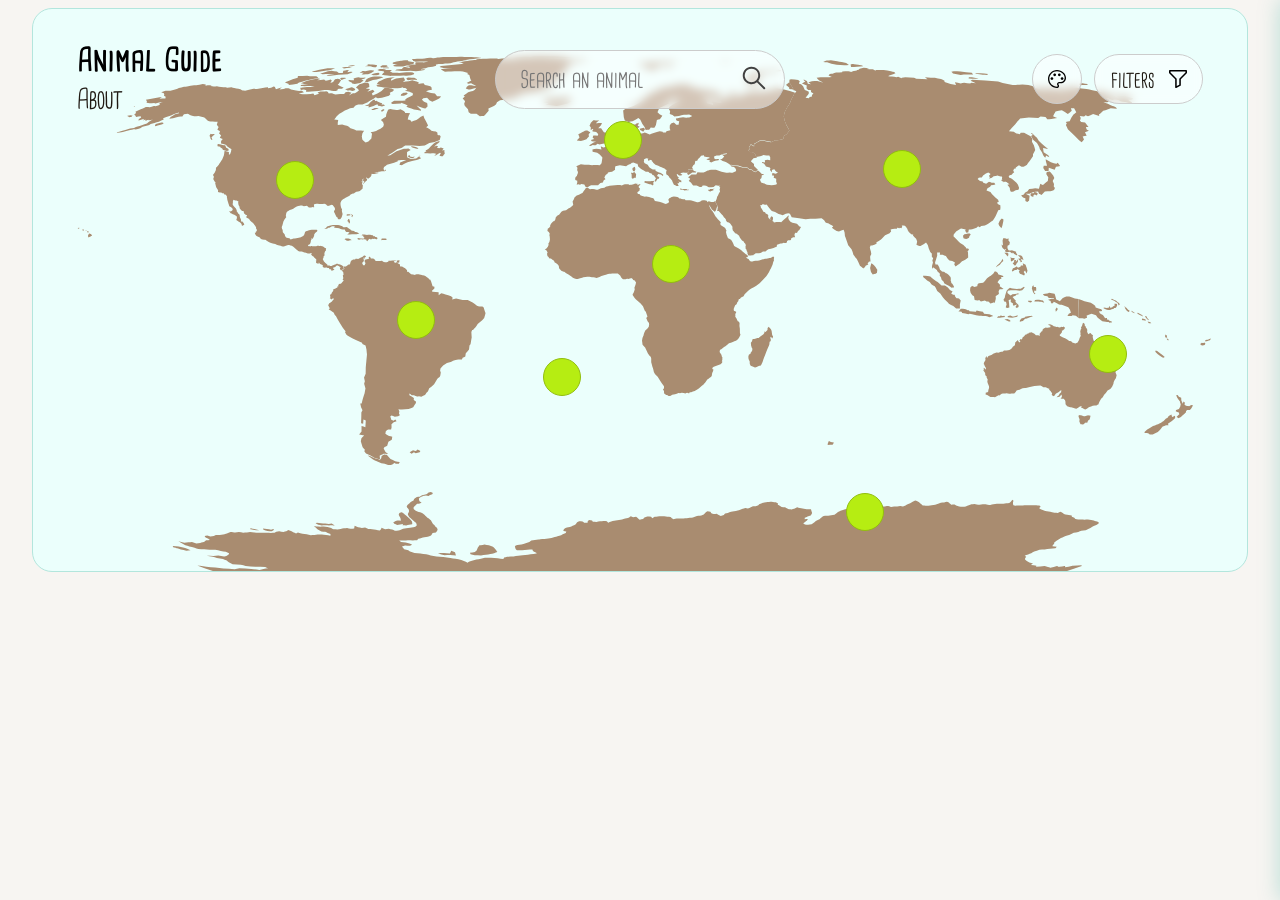
<file: index.html>
<!DOCTYPE html>
<html lang="en">

<head>
    <meta charset="UTF-8">
    <meta name="viewport" content="width=device-width, initial-scale=1.0">
    <title>Project 1 - Animals map</title>
    <link rel="stylesheet" href="CSS/fonts.css">
    <link rel="stylesheet" href="CSS/global.css">
    <link id="color-palette" rel="stylesheet" href="CSS/default-palette.css">
    <link rel="stylesheet" href="CSS/map.css">
    <link rel="stylesheet" href="CSS/search.css">
    <link rel="stylesheet" href="CSS/filters.css">
    <link rel="stylesheet" href="CSS/book.css">
    <link rel="stylesheet" href="CSS/animal-card.css">
</head>

<body>
    <div id="map-container">
        <div id="header">
            <div id="logo-container">
                <h1 class="cardenio-bold" id="logo">Animal Guide</h1>
                <nav>
                    <ul>
                        <li><a href="about.html">About</a></li>
                    </ul>
                </nav>
            </div>
            <div id="search-bar">
                <div>
                    <input id="search-bar-input" class="cardenio-regular" type="text" placeholder="Search an animal"
                        oninput="searchAnimal()">
                    <div id="search-bar-icon">
                        <img class="icon" src="icons/icon-search.svg" alt="">
                    </div>
                </div>

                <ul id="search-results"></ul>

            </div>

            <div id="filter-settings-container">
                <div id="style-button" onclick="changePalette()">
                    <img class="icon" src="icons/icon-palette-color.svg" alt="">
                </div>
                <div id="filter-settings-button" onclick="openFilters()">
                    <span class="label cardenio-regular">filters</span>
                    <img src="icons/icon-filters.svg" alt="">
                </div>




            </div>
        </div>

        <div id="filter-options-container">
            <div id="filter-title">
                <p class="cardenio-regular">Filter by</p>
                <div onclick="closeFilters()">
                    <img class="close-icon" src="icons/icon-close.svg" alt="">
                </div>
            </div>

            <div id="filters-content">
                <div id="category-filter">
                    <p class="filter-label cardenio-bold">Category</p>
                    <div class="filter-options">
                        <div id="mammals" class="filter-option" onclick="doFilter(`Mammal`)">
                            <p class="cardenio-regular">Mammals</p>
                        </div>
                        <div id="birds" class="filter-option">
                            <p class="cardenio-regular">Birds</p>
                        </div>
                        <div id="fish" class="filter-option">
                            <p class="cardenio-regular">Fish</p>
                        </div>
                        <div id="reptiles" class="filter-option">
                            <p class="cardenio-regular">Reptiles</p>
                        </div>
                        <div id="amphibians" class="filter-option">
                            <p class="cardenio-regular">Amphibians</p>
                        </div>
                        <div id="insects" class="filter-option">
                            <p class="cardenio-regular">Insects</p>
                        </div>
                        <div id="invertebrates" class="filter-option">
                            <p class="cardenio-regular">Invertebrates</p>
                        </div>
                    </div>
                </div>
                <div id="conservation-status-filter">

                    <p class="filter-label cardenio-bold">Conservation status</p>

                    <div class="filter-options">
                        <div id="mammals" class="filter-option">
                            <p class="cardenio-regular">Critically endangered</p>
                        </div>
                        <div id="birds" class="filter-option">
                            <p class="cardenio-regular">Endangered</p>
                        </div>
                        <div id="fish" class="filter-option">
                            <p class="cardenio-regular">Vulnerable</p>
                        </div>
                        <div id="reptiles" class="filter-option">
                            <p class="cardenio-regular">Near threatened</p>
                        </div>
                        <div id="amphibians" class="filter-option">
                            <p class="cardenio-regular">Least concern</p>
                        </div>
                        <div id="insects" class="filter-option">
                            <p class="cardenio-regular">Domesticated</p>
                        </div>
                        <div id="invertebrates" class="filter-option">
                            <p class="cardenio-regular">Not Evaluated</p>
                        </div>
                    </div>
                </div>
            </div>
        </div>

        <div id="map-content">
            <div id="circles-container">
                <div class="circle" id="circle-europe">

                </div>
                <div class="circle" id="circle-africa">

                </div>
                <div class="circle" id="circle-north-america">

                </div>
                <div class="circle" id="circle-south-america">

                </div>
                <div class="circle" id="circle-oceania">

                </div>
                <div class="circle" id="circle-asia">

                </div>
                <div class="circle" id="circle-antarctica">

                </div>
                <div class="circle" id="circle-oceans">

                </div>

            </div>
        </div>


        <div id="continents-container">

        </div>
    </div>

    <script src="JS/map.js"></script>
    <script src="JS/change-palette.js"></script>
    <script src="JS/animal-card.js"></script>
    <script src="JS/search-bar.js"></script>
    <script src="JS/filters.js"></script>
    <!-- <script type="module" src="apps.js"></script> -->
</body>

</html>
</file>
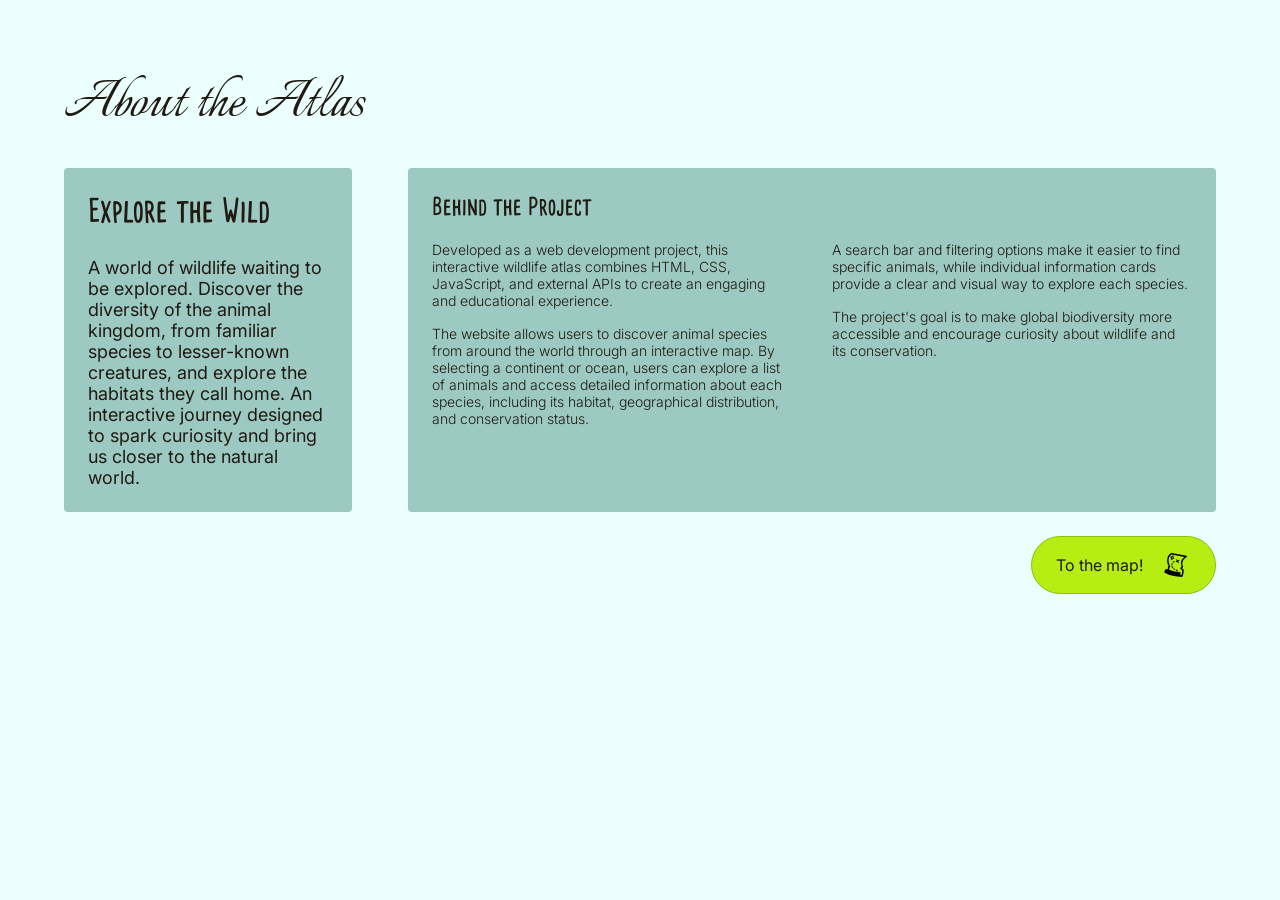
<file: about.html>
<!DOCTYPE html>
<html lang="en">

<head>
    <meta charset="UTF-8">
    <meta name="viewport" content="width=device-width, initial-scale=1.0">
    <title>Project 1 - About this project</title>
    <link rel="stylesheet" href="CSS/fonts.css">
    <link rel="stylesheet" href="CSS/global.css">
    <link id="color-palette" rel="stylesheet" href="CSS/default-palette.css">
    <link rel="stylesheet" href="CSS/about.css">
</head>

<body>
    <main>
        <div>
            
        </div>
        <h1 class="title" id="main-title">About the Atlas</h1>
        <div id="description">
            <div class="text-block" id="explore-wild-block">
                <h2 class="title">Explore the Wild</h2>
                <p>A world of wildlife waiting to be explored. Discover the diversity of the animal kingdom, from familiar species to lesser-known creatures, and explore the habitats they call home. An interactive journey designed to spark curiosity and bring us closer to the natural world.</p> 
            </div>
            
            <div class="text-block" id="behind-project-block">
                <h2 class="title">Behind the Project</h2>
                <div id="columns-block">
                    <div>
                        <p>Developed as a web development project, this interactive wildlife atlas combines HTML, CSS, JavaScript, and external APIs to create an engaging and educational experience.</p>
                        <p>The website allows users to discover animal species from around the world through an interactive map. By selecting a continent or ocean, users can explore a list of animals and access detailed information about each species, including its habitat, geographical distribution, and conservation status.</p>
                    </div>
                    <div>
                        <p> A search bar and filtering options make it easier to find specific animals, while individual information cards provide a clear and visual way to explore each species.</p>
                        <p>The project's goal is to make global biodiversity more accessible and encourage curiosity about wildlife and its conservation.</p>
                    </div>
                </div>
            </div>
        </div>

        <a href="index.html" class="button">
            <span>To the map!</span>
            <img class="icon" src="icons/icon-map.svg" alt="">
        </a>
    </main>
    <script src="JS/change-palette.js"></script>
</body>

</html>
</file>
<file: CSS/fonts.css>
@import url('https://fonts.googleapis.com/css2?family=Italianno&display=swap');

@import url('https://fonts.googleapis.com/css2?family=Inter:ital,opsz,wght@0,14..32,100..900;1,14..32,100..900&display=swap');

@font-face {
    font-family: cardenio-regular;
    src: url(../fonts/CardenioModern-Regular.woff);
    font-weight: 400;
}

@font-face {
    font-family: cardenio-bold;
    src: url(../fonts/CardenioModern-Bold.woff);
    font-weight: 700;
}



.cardenio-regular {
    font-family: cardenio-regular;
    font-weight: 400;
}

.cardenio-bold {
    font-family: cardenio-bold;
    font-weight: 700;
}


.inter-regular {
  font-family: "Inter", sans-serif;
  font-optical-sizing: auto;
  font-weight: 400;
  font-style: normal;
}

.inter-light {
  font-family: "Inter", sans-serif;
  font-optical-sizing: auto;
  font-weight: 300;
  font-style: normal;
}

.italianno-regular {
  font-family: "Italianno", cursive;
  font-weight: 400;
  font-style: normal;
}
</file>
<file: CSS/global.css>
body {
    margin: 0;
    background-color: var(--background-light);
}
</file>
<file: CSS/default-palette.css>
:root {
    --background-light: hsl(30, 25%, 96%);
    --background-dark: hsl(30, 25%, 10%);
    --text-on-light: hsl(30, 25%, 10%);
    --text-on-dark: hsl(30, 25%, 96%);

    --water-light: hsl(170, 100%, 96%);
    --water-medium: hsl(170, 50%, 80%);
    --water-dark: hsl(170, 30%, 70%);
    --water-box-shadow: hsla(170, 100%, 30%, 0.25);

    --land-light: hsl(30, 25%, 75%);
    --land-medium: hsl(30, 25%, 55%);
    --land-dark: hsl(30, 25%, 25%);

    --paper-1: hsl(48, 35%, 90%);
    --paper-2: hsl(28, 58%, 79%);

    --accent-background: hsl(75, 86%, 50%);
    --accent-background-hover: hsl(75, 95%, 50%);
    --accent-stroke: hsl(75, 86%, 40%);
    --ocean-selected: hsl(75, 86%, 80%);

    --background-blur: hsl(100, 100%, 100%, 50%);
    --grey-10: hsl(0, 0%, 10%);
    --grey-20: hsl(0, 0%, 20%);
    --grey-30: hsl(0, 0%, 30%);
    --grey-40: hsl(0, 0%, 40%);
    --grey-50: hsl(0, 0%, 50%);
    --grey-60: hsl(0, 0%, 60%);
    --grey-70: hsl(0, 0%, 70%);
    --grey-80: hsl(0, 0%, 80%);
    --grey-90: hsl(0, 0%, 90%);

    --conservation-status-critically-endangered: hsl(359, 94%, 62%);
    --conservation-status-endangered: hsl(33, 94%, 55%);
    --conservation-status-vulnerable: hsl(51, 100%, 54%);
    --conservation-status-near-threatened: hsl(60, 38%, 59%);
    --conservation-status-least-concern: hsl(123, 38%, 59%);
    --conservation-status-domesticated: hsl(190, 43%, 46%);
    --conservation-status-not-evaluated: hsl(208, 5%, 70%);
}
</file>
<file: CSS/map.css>
/* SVG Map */

svg {
    display: block;
}

.cls-1 {
    fill: var(--land-medium) !important;
    /* stroke-width: 2px !important;
    stroke: var(--grey-30) !important; */
}

/* Main container */

#map-container {
    position: relative;
    background-color: var(--water-light);
    margin: 8px 32px;
    border: 1px solid var(--water-medium);
    border-radius: 20px;
    overflow: hidden;
}

/* Header and navigation */

#header {
    display: flex;
    justify-content: space-between;
    gap: 8px;
    align-items: center;
    position: absolute;
    top: 0;
    padding: 32px 44px;
    padding-bottom: 0;
    max-width: calc(100% - 44px * 2);
    width: 100%;
    z-index: 1;
}

#logo-container,
#filter-settings-container {
    width: 250px;
}

#logo-container {
    display: flex;
    flex-direction: column;
    gap: 4px;
}
nav ul {
    list-style: none;
    padding: 0;
    margin: 0;
}

nav ul li a {
    text-decoration: none;
    color: var(--text-on-light);
    font-family: cardenio-regular;
    font-size: 28px;
}

#logo {
    margin: 0;
}

/* Continents markers */

.circle {
    background-color: var(--accent-background);
    border: 1px solid var(--accent-stroke);
    width: 20px;
    height: 20px;
    border-radius: 9999999px;
    position: absolute;
    padding: 8px;
    display: flex;
    align-items: center;
    justify-content: center;
}

.animals-number {
    margin: 0;
    text-align: center;
    color: var(--text-on-light);
    font-size: 12px;
    user-select: none;
}

#circle-europe {
    top: 20%;
    left: 47%;
}

#circle-africa {
    top: 42%;
    left: 51%;
}

#circle-north-america {
    top: 27%;
    left: 20%;
}

#circle-south-america {
    top: 52%;
    left: 30%;
}

#circle-oceania {
    top: 58%;
    left: 87%;
}

#circle-asia {
    top: 25%;
    left: 70%;
}

#circle-antarctica {
    top: 86%;
    left: 67%;
}

#circle-oceans {
    top: 62%;
    left: 42%;
}

@media (max-width: 1160px) {
    svg {
        padding-top: 56px;
    }

    #map-container {
        margin: 8px;
    }

    #header {
        padding: 16px;
        max-width: calc(100% - 16px * 2);
    }

    #logo {
        font-size: 24px;
    }

    nav ul li a {
        font-size: 20px;
    }

    #circle-europe {
        top: 27%;
    }

    #circle-africa {
        top: 48%;
        left: 50%;
    }

    #circle-north-america {
        top: 32%;
        left: 18%;
    }

    #circle-south-america {
        top: 58%;
        left: 28%;
    }

    #circle-asia {
        top: 34%;
    }

    #circle-oceans {
        top: 65%;
        left: 40%;
    }

    #circle-oceania {
        top: 62%;
        left: 86%;
    }
}

@media (max-width: 700px) {
    #map-container {
        margin: 0;
        width: 100%;
        height: 100dvh;
        overflow-x: auto;
        overflow-y: hidden;
        border: none;
        border-radius: 0;
    }

    #map-content {
        position: relative;
        width: max(100%, 1100px);
        height: 100%;
    }

    #map-content > svg {
        width: 100%;
        height: 100%;
    }

    #header {
        flex-direction: column;
        gap: 8px;
        position: fixed;
    }

    #logo-container {
        flex-direction: row;
        align-items: center;
        gap: 24px;
        justify-content: center;
    }

    #filter-settings-container {
        justify-content: center !important;
    }

    #circle-europe {
        top: 30%;
    }

    #circle-africa {
        top: 52%;
        left: 52%;
    }

    #circle-north-america {
        top: 36%;
        left: 20%;
    }

    #circle-south-america {
        top: 62%;
        left: 30%;
    }

    #circle-oceans {
        top: 74%;
        left: 42%;
    }

    #circle-oceania {
        top: 66%;
        left: 87%;
    }

    #circle-antarctica {
        top: 88%;
        left: 70%;
    }
}
</file>
<file: CSS/search.css>
#search-bar {
    position: relative;
}

#search-bar input {
    padding: 14px;
    padding-left: 24px;
    border-radius: 100px;
    border: 1px solid var(--grey-80);
    color: var(--text-on-light);
    background-color: var(--background-blur);
    backdrop-filter: blur(5px);
    font-size: 24px;
    width: 250px;
    transition: width 0.5s cubic-bezier(0.175, 0.885, 0.32, 1.2);
}

#search-bar input:placeholder-shown {
    color: var(--grey-30);
}

#search-bar input:focus:placeholder-shown {
    width: 700px;
    border: 1px solid var(--grey-80);
    box-shadow: none;
    outline: none;
}

#search-bar input:focus {
    width: 700px;
    box-shadow: 0 0 20.8px 0 var(--water-box-shadow);
    border: none;
    outline: none;
}

#search-bar-icon {
    position: absolute;
    top: 23%;
    right: 16px;
    display: block;
}

#search-results {
    padding: 0;
    margin: 0;
    width: 100%;
    border-radius: 8px;
    list-style: none;
    position: absolute;
    top: 110%;
    background-color: var(--background-blur);
    backdrop-filter: blur(7px);
    border: 1px solid var(--grey-80);
    overflow: hidden;
    display: none;
    box-shadow: 0 0 20.8px 0 var(--water-box-shadow);
    max-height: 550%;
    overflow-y: auto;
    z-index: 111;
}

.search-result {
    padding: 14px 18px;
    border-bottom: solid 1px var(--grey-80);
    font-size: 14px;
}

.search-result:last-child {
    border: none;
}

.search-result:hover {
    background-color: var(--accent-background);
    border-color: var(--accent-stroke);
}

#search-bar-icon .icon,
#style-button .icon,
.close-icon {
    display: block;
}

@media (max-width: 1250px) {
    #search-bar input:focus:placeholder-shown {
        max-width:600px;
    }

    #search-bar input:focus {
        max-width:600px;
    }
}

@media (max-width: 950px) {
    #search-bar input {
        padding: 12px;
        padding-left: 20px;
        font-size: 18px;
        width: 200px;
    }

    #search-bar input:focus:placeholder-shown {
        width: 400px;
    }

    #search-bar input:focus {
        width: 400px;
    }

    #search-bar-icon {
        position: absolute;
        top: 24%;
        right: 12px;
    }

    #search-bar-icon img {
        width: 24px;
        height: 24px;
    }
}

@media (max-width: 750px) {
    #search-bar input:focus:placeholder-shown {
        max-width:260px;
    }

    #search-bar input:focus {
        max-width:260px;
    }
}
</file>
<file: CSS/filters.css>
#filter-settings-container {
    display: flex;
    justify-content: end;
    gap: 12px;
    position: relative;
}

#style-button {
    border: 1px solid var(--grey-80);
    background-color: var(--background-blur);
    backdrop-filter: blur(5px);
    border-radius: 50px;
    padding: 12px;
}

#style-button:hover {
    border: 1px solid var(--accent-stroke);
    background-color: var(--accent-background);
}

#style-button .icon {
    width: 24px;
}

#filter-settings-button {
    display: inline-flex;
    align-items: center;
    justify-content: right;
    gap: 12px;
    color: var(--text-on-light);
    border: 1px solid var(--grey-80);
    background-color: var(--background-blur);
    backdrop-filter: blur(5px);
    border-radius: 50px;
    padding: 6px 12px 6px 16px;
    object-fit: contain;
}

#filter-settings-button .label {
    font-size: 24px;
}

#filter-settings-button:hover {
    border: 1px solid var(--accent-stroke);
    background-color: var(--accent-background);
}

/* Filter menu */

#filter-options-container {
    position: fixed;
    top: 0;
    right: 0;
    width: 300px;
    height: 100%;
    background-color: var(--background-blur);
    backdrop-filter: blur(8px);
    padding: 24px;
    z-index: 1;
    box-sizing: border-box;
    box-shadow: 0 0 20.8px 0 var(--water-box-shadow);
    transform: translateX(100%);
    transition: transform 0.7s ease-in-out;
}

#filter-options-container.opened {
    transform: translateX(0);
}

#filter-title {
    display: flex;
    justify-content: space-between;
    align-items: center;
}

#filter-title p {
    font-size: 24px;
    margin: 0;
}

#category-filter {
    margin-bottom: 32px;
}

.filter-label {
    font-size: 20px;
    margin: 4px 0 12px 0;
}

.filter-options {
    display: flex;
    flex-wrap: wrap;
    gap: 8px;
    align-items: center;
}

.filter-option {
    background-color: var(--background-blur);
    border: 1px solid var(--grey-80);
    padding: 8px 16px;
    border-radius: 999999px;
    width: fit-content;
}

.filter-option p {
    margin: 0;
    text-align: center;
    user-select: none;
    text-transform: uppercase;
}

.filter-option:hover {
    background-color: var(--accent-background);
    border-color: var(--accent-stroke);
}

@media (max-width: 950px) {
    #style-button {
        padding: 8px;
    }

    #style-button .icon {
        width: 24px;
    }
    #filter-settings-button {
    
        gap: 8px;
        padding: 6px 10px 6px 14px;
        object-fit: contain;
    }

    #filter-settings-button .label {
        font-size: 18px;
    }
}

@media (max-width: 600px) {
    #filter-options-container {
        width: 100%;
    }
}
</file>
<file: CSS/book.css>
/* General structure of the book */

.continent-info,
.animal-info {
    display: flex;
    background-color: var(--background-light);
    position: absolute;
    padding: 24px 0;
    top: 55%;
    left: 50%;
    transform: translate(-50%, -50%) rotate(-1deg);
    border-radius: 20px;
    box-shadow: 0px 10px 30px -5px var(--water-box-shadow);
}

#left-page,
#right-page {
    box-sizing: border-box;
    width: 500px;
    height: 400px;
    padding: 0 24px;
}

/* Map and legend */

#left-page-map {
    background-color: var(--water-light);
    padding-top: 8px;
    border-radius: 4px;
    border: solid 1px var(--land-light);
    margin: 12px;
}

.active path {
    fill: var(--accent-background) !important;
}

#left-page-legend {
    list-style: none;
    padding: 0 24px;
    margin: 38px auto;
    display: grid;
    grid-auto-flow: column;
    grid-template-rows: repeat(4, auto);
    grid-template-columns: max-content max-content;
    column-gap: 50px;
    width: max-content;
    box-sizing: border-box;
}

.legend-item {
    display: flex;
    align-items: center;
    gap: 12px;
    margin-bottom: 12px;
}

.legend-circle {
    width: 10px;
    height: 10px;
    aspect-ratio: 1;
    border-radius: 99999999px;
}

.conservation-status {
    margin: 0;
    font-size: 18px;
    letter-spacing: 3%;
    color: var(--text-on-light);
}

/* Right page */

#right-page {
    border-left: 1px solid var(--land-light);
    position: relative;
}

#right-page h2 {
    font-size: 24px;
    margin: 12px 0;
    color: var(--text-on-light);
    text-align: center;
}

#list-container {
    box-sizing: border-box;
    max-height: 348px;
    overflow-y: auto;
    border-top: 1px solid var(--land-light);
    border-bottom: 1px solid var(--land-light);
    text-align: center;
    /* Oculta la barra en Firefox */
    scrollbar-width: none;
    /* Oculta la barra en Internet Explorer/Edge antiguo */
    -ms-overflow-style: none;
}

/* Oculta la barra en Chrome, Safari y Edge moderno SOLO para este contenedor */
.contenedor-lista::-webkit-scrollbar {
    display: none; /* Hace invisible la barra de esta sección */
}

#animals-container {
    list-style: none;
    padding: 12px 0;
    margin: 0;
}

.columns-list {
    column-count: 2;
    column-gap: 20px;
}

.list-item {
    break-inside: avoid;
}

.animal-item {
    display: flex;
    align-items: center;
    gap: 12px;
    justify-content: center;
}

.animal-name {
    font-size: 24px;
    margin: 0;
    color: var(--text-on-light);
    line-height: 32px;
}

.animal-name::before {
    content: "\261E";
    display: inline-block;
    width: 0;
    opacity: 0;
    margin-right: 0;
    transition: all 0.3s ease;
    font-weight: normal;
    font-size: 24px;
}

.animal-name:hover::before {
    width: 25px;
    opacity: 1;
    margin-right: 4px;
}

#close-button {
    position: absolute;
    top: 0;
    right: 24px;
}

/* Legend colors */

.critically-endangered {
    background-color: var(--conservation-status-critically-endangered);
}

.endangered {
    background-color: var(--conservation-status-endangered);
}

.vulnerable {
    background-color: var(--conservation-status-vulnerable);
}

.near-threatened {
    background-color: var(--conservation-status-near-threatened);
}

.least-concern {
    background-color: var(--conservation-status-least-concern);
}

.domesticated {
    background-color: var(--conservation-status-domesticated);
}

.not-evaluated {
    background-color: var(--conservation-status-not-evaluated);
}

@media (max-width: 1350px) {
    #left-page,
    #right-page {
        width: 450px;
        height: 350px;
    }

    #left-page-map svg {
        padding-top: 0;
    }

    #left-page-legend {
        margin: 24px auto;
    }

    #list-container {
        max-height: 300px;
    }
}

@media (max-width: 950px) {
    .continent-info,
    .animal-info {
        padding: 16px 0;
        border-radius: 12px;
    }

    #left-page,
    #right-page {
        width: 320px;
        height: 260px;
        padding: 0 16px;
    }

    #left-page-map {
        margin: 0;
    }

    #left-page-legend {
        padding: 0;
        margin: 16px auto;
        column-gap: 30px;
    }

    .legend-item {
        margin-bottom: 6px;
    }

    .conservation-status {
        font-size: 15px;
    }

    #right-page h2 {
        font-size: 20px;
        margin-top: 8px;
    }

    #list-container {
        max-height: 215px;
    }

    .columns-list {
        column-count: 1;
    }

    .animal-name {
        font-size: 22px;
    }

    #close-button .icon {
        width: 20px;
        height: 20px;
    }

    #close-button {
        right: 16px;
    }
}

@media (max-width: 700px) {
    .continent-info,
    .animal-info {
        flex-direction: column-reverse;
        z-index: 1111;
        position: fixed;
        
    }

    #left-page,
    #right-page {
        width: 300px;
        height: 260px;
        padding: 0 16px;
    }

    #right-page {
    border: none;
}

    #list-container {
        max-height: 200px;
    }
   
}
</file>
<file: CSS/animal-card.css>
/* Left page */

.animal-info #left-page {
    display: flex;
    flex-direction: column;
    align-items: center;
    justify-content: space-between;
    position: relative;
}

#back-button {
    position: absolute;
    top: 0;
    left: 24px;
}

#animal-photo-container {
    width: 350px;
    height: 300px;
    border: 5px solid white;
    margin: -50px -50px 0 0;
    transform: rotate(2deg);
    box-shadow: 10px 10px 15px -10px var(--land-light);
    background-color: white;
    display: flex;
    justify-content: center;
    align-items: center;
}

#animal-photo {
    object-fit: cover;
    width: 100%;
    height: 100%;
    display: none;
}

#loading-gif {
    width: 32px;
    height: 32px;
}

#animal-continents-map {
    width: 300px;
    height: 200px;
    position: absolute;
    border: solid 2px white;
    background-color: var(--water-dark);
    top: 50%;
    left: -10%;
    transform: rotate(-3deg);
    box-shadow: 10px 10px 15px -10px var(--land-light);
    display: flex;
    justify-content: center;
    align-items: center;
}

#animal-continents-map svg {
    object-fit: contain;
    padding: 0;
}

#animal-native-range {
    background-color: var(--paper-1);
    box-shadow: 10px 10px 15px -10px var(--land-light);
    padding: 12px 24px;
    position: absolute;
    bottom: 0;
    right: -5%;
    z-index: 1;
    max-width: 280px;
    transform: rotate(5deg);
}

#animal-native-range p {
    margin: 0;
    color: var(--text-on-light);
    font-size: 24px;
    line-height: 24px;
    text-align: center;
}

/* Right page */

#animal-name {
    text-align: center;
}

#common-name {
    margin-bottom: 0 !important;
    font-size: 28px !important;
}

#scientific-name {
    margin: 0 !important;
    font-size: 24px;
    color: var(--land-dark);
}

#animal-chips {
    display: flex;
    justify-content: center;
    gap: 16px;
    margin: 16px;
}

#animal-chips > * {
    padding: 8px 14px;
    border-radius: 99999px;
    border: solid 1px var(--land-light);
    text-transform: uppercase;
    font-family: "Inter";
    font-weight: 400;
    font-size: 11px;
}

#animal-chips > * p {
    margin: 0;
    color: var(--text-on-light);
}

#animal-conservation-status {
    border: none;
}

hr {
    width: 200px;
    border: none;
    border-top: 1px solid var(--land-light);
}

#animal-taxonomy {
    list-style: none;
    padding: 0;
    display: flex;
    flex-wrap: wrap;
    justify-content: center;
    row-gap: 4px;
}

.taxonomy-level {
    display: flex;
    align-items: center;
    gap: 4px;
}

.taxonomy-level::after {
    content: "\2192";
    margin: 0 6px;
}

.taxonomy-level:last-child::after {
    content: "";
}

.taxonomy-level > * {
    font-family: "Inter";
    font-size: 10px;
    font-weight: 300;
}

.taxonomy-level label {
    text-transform: uppercase;
}

.taxonomy-level p {
    font-weight: 500;
    font-style: italic;
    margin: 0;
}

#animal-description {
    font-size: 12px;
    margin: 28px 12px;
}

@media (max-width: 950px) {
    /* #left-page,
    #right-page {
        width: 320px;
        height: 260px;
        padding: 0 16px;
    } */

    #animal-content {
        overflow-y: auto;
        max-height: 180px;
    }

    #animal-photo-container {
        width: 230px;
        height: 200px;
        margin: -30px -50px 0 0;
    }

    #back-button .icon {
        width: 20px;
        height: 20px;
    }

    #back-button {
        left: 16px;
    }

    #animal-continents-map {
        width: 200px;
        height: 120px;
        top: 35%;
        left: -5%;
    }

    #animal-native-range {
        padding: 12px 12px;
        bottom: -5%;
        max-width: 230px;
    }

    #animal-native-range p {
        font-size: 18px;
        line-height: 20px;
    }





    #common-name {
        font-size: 24px !important;
    }

    #scientific-name {
        font-size: 22px;
    }

    #animal-chips {
        gap: 8px;
        margin: 6px auto;
    }

    #animal-chips > * {
        padding: 6px 12px;
        font-size: 10px;
    }

    #animal-taxonomy {
        row-gap: 2px;
        margin: 12px 0;
    }

    .taxonomy-level::after {
        margin: 0 4px;
    }

    #animal-description {
        font-size: 11px;
        margin: 12px 12px;
    }
}

@media (max-width: 700px) {
    #animal-photo-container {
        width: 250px;
        height: 200px;
        margin: 0px -120px 0 0;
    }

    #animal-continents-map {
        width: 180px;
        top: 15%;
    }

    #animal-native-range {
        margin-top: -5%;
        position: static;
        max-width: 230px;
    }
}
</file>
<file: CSS/about.css>
* {
    font-family: "Inter", sans-serif;
    color: var(--text-on-light);
    box-sizing: border-box;
}

body {
    background-color: var(--water-light);
    margin: 0;
}

main {
    padding: 64px;
    display: flex;
    flex-direction: column;
    align-items: end;
}

.title {
    font-family: cardenio-bold;
    font-size: 32px;
    margin-top: 0;
}

#main-title {
    font-family: "Italianno", cursive;
    font-weight: 400;
    font-style: normal;
    font-size: 64px;
    margin-top: 0;
    margin-bottom: 24px;
    color: var(--text-on-light);
    width: 100%;
}

#description {
    display: flex;
    gap: 56px;
}

.text-block {
    background-color: var(--water-dark);
    border-radius: 4px;
    padding: 24px;
}

#explore-wild-block{
    max-width: 25%;
}

#explore-wild-block p {
    font-optical-sizing: auto;
    font-weight: 400;
    font-style: normal;
    font-size: 18px;
}

#columns-block{
    display: flex;
    gap: 40px;
}

#columns-block div {
    width: 100%;
}

#behind-project-block .title {
    font-size: 24px;
}

#behind-project-block p {
    font-size: 14px;
    font-weight: 300;
    margin-bottom: 16px;
}

p {
    margin: 0;
}

.button {
    background-color: var(--accent-background);
    padding: 12px 24px;
    border-radius: 99999px;
    border: solid 1px var(--accent-stroke);
    text-align: center;
    display: inline-flex;
    align-items: center;
    gap: 16px;
    text-decoration: none;
    user-select: none;
    margin-top: 24px;
}

.icon {
    width: 32px;
}

.button:hover {
    background-color: var(--accent-background-hover);
}

.button:visited {
    color: var(--text-on-light);
}


@media (max-width: 950px) {
    #description {
    gap: 40px;
}

#explore-wild-block{
    min-width: 35%;
}

#columns-block{
    display: block;
}
}

@media (max-width: 700px) {
    main {
        padding: 24px;
        align-items: center;
    }

    #main-title{
        font-size: 52px;
        line-height: 48px;
    }
    #description {
        display: block;
    }

    #explore-wild-block{
    min-width: 100%;
    margin-bottom: 24px;
}
}
</file>
